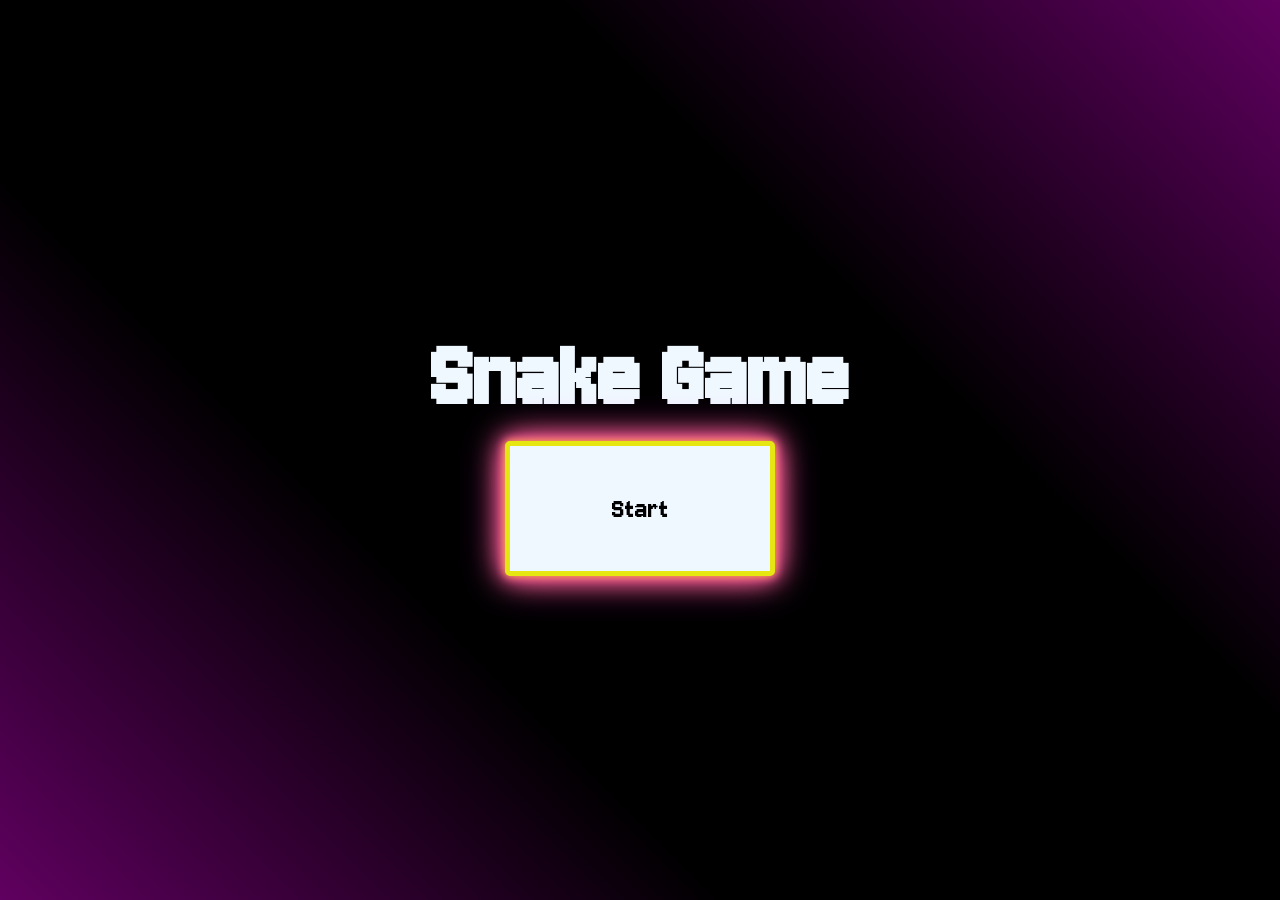
<file: index.html>
<!DOCTYPE html>
<html lang="en">

<head>
    <meta charset="UTF-8">
    <meta name="viewport" content="width=device-width, initial-scale=1.0">
    <title>Snake Game</title>
    <link rel="stylesheet" href="./css/index.css">
    <link rel="preconnect" href="https://fonts.googleapis.com">
    <link rel="preconnect" href="https://fonts.gstatic.com" crossorigin>
    <link href="https://fonts.googleapis.com/css2?family=Jersey+10&display=swap" rel="stylesheet">
    <link rel="stylesheet" href="./css/index.css">
</head>

<body>
    <h1 class="title">Snake Game</h1>
    <div class="container">
        <a class="botao" href="./pages/game.html">Start</a>
    </div>

</body>

</html>
</file>
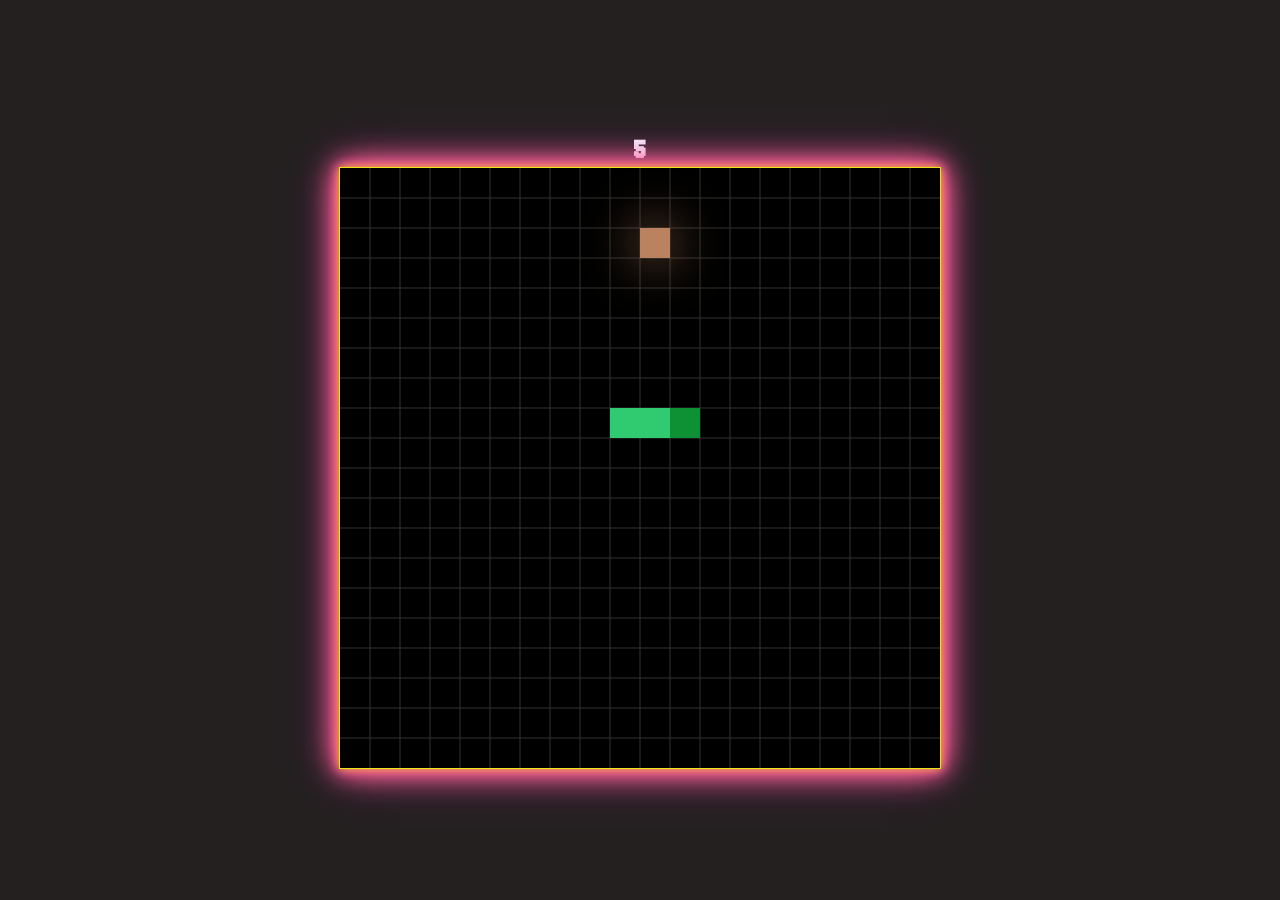
<file: pages/game.html>
<!DOCTYPE html>
<html lang="pt-BR">
<head>
    <meta charset="UTF-8">
    <meta name="viewport" content="width=device-width, initial-scale=1.0">
    <link rel="stylesheet" href="../css/game.css">
    <title>snake game</title>

</head>
<body>
    <h1></h1>
    <canvas width="600", height="600"></canvas>
    <script src="../js/script.js"></script>
</body>
</html>
</file>
<file: css/index.css>
* {
    margin: 0;
    padding: 0;
    box-sizing: border-box;
    background-color: black;
}

body{
    display: flex;
    align-items: center;
    justify-content: center;
    font-family: "Jersey 10", sans-serif;
    flex-direction: column;
    gap: 10px;
    min-height: 100vh;
    background-image: linear-gradient(45deg, #ff00ff60, black, black, #ff00ff60);
}

.title {
    font-family: "Jersey 10", sans-serif;
    background: transparent;
}

.container {
    display: flex;
    justify-content: center;
    align-items: center;
    flex-direction: column;
}

h1 {
    display: flex;
    justify-content: center;
    align-items: center;
    font-family: "Jersey 10", sans-serif;
    font-size: 100px;
    color: aliceblue;
}

.botao {
    width: 30vh;
    height: 15vh;
    background-color: aliceblue;
    color: black;
    border: solid #e6e612 5px;
    box-shadow: 0 0 10px #eecc0e, 0 0 20px #ff00ff, 0 0 30px #f7e602, 0 0 40px #ff00ff, 0 0 10px #ff00ff;
    font-size: 30px;
    text-decoration: none;
    border-radius: 5px;
    display: flex;
    align-items: center;
    justify-content: center;
}
</file>
<file: css/game.css>
@import url('https://fonts.googleapis.com/css2?family=Jersey+10&display=swap');

* {
    margin: 0;
    padding: 0;
    box-sizing: border-box;
    font-family: 'Jersey 10', fantasy;
}

body {
    background-color: #242020;
    display: flex;
    align-items: center;
    justify-content: center;
    min-height: 100vh;
    color: aliceblue;
    flex-direction: column;
}

canvas {
    background-color: black;
    border: solid #e6e612 1px;
    box-shadow: 0 0 10px #eecc0e, 0 0 20px #ff00ff, 0 0 30px #f7e602, 0 0 40px #ff00ff, 0 0 10px #ff00ff;
}
</file>
